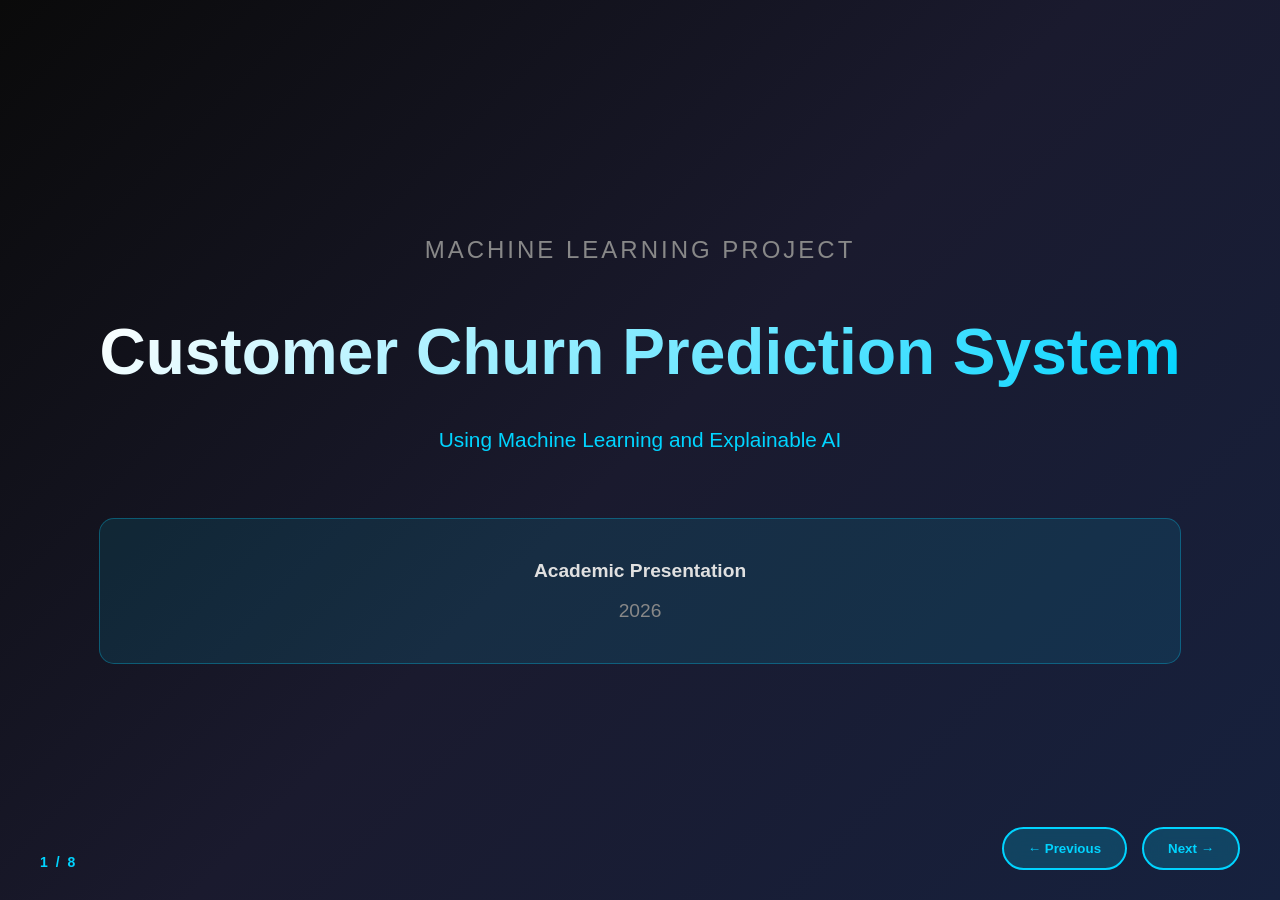
<file: churn_data/Frontend/ppt.html>
<!DOCTYPE html>
<html lang="en">
<head>
    <meta charset="UTF-8">
    <meta name="viewport" content="width=device-width, initial-scale=1.0">
    <title>Customer Churn Prediction System</title>
    <style>
        * {
            margin: 0;
            padding: 0;
            box-sizing: border-box;
        }

        body {
            font-family: 'Segoe UI', Tahoma, Geneva, Verdana, sans-serif;
            background: #0a0a0a;
            color: #ffffff;
            overflow: hidden;
        }

        .presentation {
            width: 100vw;
            height: 100vh;
            position: relative;
        }

        .slide {
            position: absolute;
            width: 100%;
            height: 100%;
            display: none;
            padding: 60px 80px;
            background: linear-gradient(135deg, #0a0a0a 0%, #1a1a2e 50%, #16213e 100%);
            opacity: 0;
            transition: opacity 0.5s ease-in-out;
        }

        .slide.active {
            display: flex;
            flex-direction: column;
            opacity: 1;
        }

        /* Navigation */
        .nav-controls {
            position: fixed;
            bottom: 30px;
            right: 40px;
            z-index: 1000;
            display: flex;
            gap: 15px;
        }

        .nav-btn {
            background: rgba(0, 212, 255, 0.2);
            border: 2px solid #00d4ff;
            color: #00d4ff;
            padding: 12px 24px;
            border-radius: 30px;
            cursor: pointer;
            font-weight: 600;
            transition: all 0.3s ease;
            backdrop-filter: blur(10px);
        }

        .nav-btn:hover {
            background: #00d4ff;
            color: #0a0a0a;
            transform: translateY(-2px);
            box-shadow: 0 5px 20px rgba(0, 212, 255, 0.4);
        }

        .slide-counter {
            position: fixed;
            bottom: 30px;
            left: 40px;
            color: #00d4ff;
            font-size: 14px;
            font-weight: 600;
            letter-spacing: 2px;
        }

        /* Typography */
        h1 {
            font-size: 3.5rem;
            font-weight: 700;
            background: linear-gradient(135deg, #ffffff 0%, #00d4ff 100%);
            -webkit-background-clip: text;
            -webkit-text-fill-color: transparent;
            margin-bottom: 20px;
            line-height: 1.2;
        }

        h2 {
            font-size: 2.8rem;
            color: #00d4ff;
            margin-bottom: 40px;
            font-weight: 600;
            position: relative;
            display: inline-block;
        }

        h2::after {
            content: '';
            position: absolute;
            bottom: -10px;
            left: 0;
            width: 60px;
            height: 4px;
            background: linear-gradient(90deg, #00d4ff, #0099cc);
            border-radius: 2px;
        }

        h3 {
            font-size: 1.5rem;
            color: #00d4ff;
            margin-bottom: 15px;
            font-weight: 600;
        }

        p, li {
            font-size: 1.2rem;
            line-height: 1.8;
            color: #e0e0e0;
        }

        ul {
            list-style: none;
            padding-left: 0;
        }

        li {
            position: relative;
            padding-left: 30px;
            margin-bottom: 15px;
        }

        li::before {
            content: '▹';
            position: absolute;
            left: 0;
            color: #00d4ff;
            font-weight: bold;
        }

        /* Layout Components */
        .content-grid {
            display: grid;
            grid-template-columns: 1fr 1fr;
            gap: 60px;
            align-items: center;
            flex: 1;
        }

        .content-single {
            max-width: 900px;
        }

        .highlight {
            color: #00d4ff;
            font-weight: 600;
        }

        .card {
            background: rgba(255, 255, 255, 0.05);
            border: 1px solid rgba(0, 212, 255, 0.2);
            border-radius: 15px;
            padding: 30px;
            backdrop-filter: blur(10px);
            transition: transform 0.3s ease;
        }

        .card:hover {
            transform: translateY(-5px);
            border-color: #00d4ff;
        }

        /* Visual Elements */
        .icon-circle {
            width: 80px;
            height: 80px;
            background: linear-gradient(135deg, #00d4ff 0%, #0099cc 100%);
            border-radius: 50%;
            display: flex;
            align-items: center;
            justify-content: center;
            font-size: 2rem;
            margin-bottom: 20px;
            box-shadow: 0 10px 30px rgba(0, 212, 255, 0.3);
        }

        .diagram {
            background: rgba(0, 212, 255, 0.1);
            border: 2px dashed #00d4ff;
            border-radius: 20px;
            padding: 40px;
            text-align: center;
            position: relative;
        }

        .flow-step {
            background: rgba(0, 212, 255, 0.15);
            border: 2px solid #00d4ff;
            border-radius: 10px;
            padding: 20px;
            margin: 10px;
            display: inline-block;
            min-width: 150px;
            font-weight: 600;
        }

        .arrow {
            color: #00d4ff;
            font-size: 2rem;
            margin: 0 20px;
        }

        .metric-box {
            background: linear-gradient(135deg, rgba(0, 212, 255, 0.1) 0%, rgba(0, 153, 204, 0.1) 100%);
            border-left: 4px solid #00d4ff;
            padding: 20px;
            margin: 15px 0;
            border-radius: 0 10px 10px 0;
        }

        /* Specific Slide Styles */
        .title-slide {
            justify-content: center;
            align-items: center;
            text-align: center;
        }

        .title-slide h1 {
            font-size: 4rem;
            margin-bottom: 30px;
        }

        .subtitle {
            font-size: 1.5rem;
            color: #888;
            margin-bottom: 50px;
            letter-spacing: 3px;
            text-transform: uppercase;
        }

        .author-info {
            margin-top: 60px;
            padding: 30px;
            background: rgba(0, 212, 255, 0.1);
            border-radius: 15px;
            border: 1px solid rgba(0, 212, 255, 0.3);
        }

        .problem-grid {
            display: grid;
            grid-template-columns: repeat(3, 1fr);
            gap: 30px;
            margin-top: 40px;
        }

        .problem-card {
            background: rgba(255, 0, 85, 0.1);
            border: 1px solid rgba(255, 0, 85, 0.3);
            border-radius: 15px;
            padding: 30px;
            text-align: center;
        }

        .problem-card .icon-circle {
            background: linear-gradient(135deg, #ff0055 0%, #cc0044 100%);
            margin: 0 auto 20px;
            box-shadow: 0 10px 30px rgba(255, 0, 85, 0.3);
        }

        .tech-stack {
            display: flex;
            justify-content: space-around;
            margin-top: 40px;
            flex-wrap: wrap;
            gap: 20px;
        }

        .tech-item {
            background: rgba(0, 212, 255, 0.1);
            border: 1px solid #00d4ff;
            border-radius: 10px;
            padding: 15px 30px;
            font-weight: 600;
            transition: all 0.3s ease;
        }

        .tech-item:hover {
            background: #00d4ff;
            color: #0a0a0a;
            transform: scale(1.05);
        }

        .shap-visual {
            display: flex;
            align-items: center;
            justify-content: center;
            gap: 40px;
            margin-top: 40px;
        }

        .feature-bar {
            display: flex;
            align-items: center;
            margin: 10px 0;
        }

        .feature-name {
            width: 150px;
            text-align: right;
            margin-right: 20px;
            font-size: 0.9rem;
        }

        .bar-container {
            flex: 1;
            height: 30px;
            background: rgba(255, 255, 255, 0.1);
            border-radius: 15px;
            overflow: hidden;
            position: relative;
        }

        .bar {
            height: 100%;
            border-radius: 15px;
            display: flex;
            align-items: center;
            justify-content: flex-end;
            padding-right: 10px;
            font-size: 0.8rem;
            font-weight: bold;
        }

        .bar.positive {
            background: linear-gradient(90deg, #00d4ff, #00ff88);
            margin-left: 50%;
        }

        .bar.negative {
            background: linear-gradient(90deg, #ff0055, #ff5500);
            margin-right: 50%;
            justify-content: flex-start;
            padding-left: 10px;
        }

        .dashboard-preview {
            display: grid;
            grid-template-columns: repeat(2, 1fr);
            gap: 30px;
            margin-top: 30px;
        }

        .dash-widget {
            background: rgba(255, 255, 255, 0.05);
            border: 1px solid rgba(0, 212, 255, 0.2);
            border-radius: 15px;
            padding: 25px;
            position: relative;
            overflow: hidden;
        }

        .dash-widget::before {
            content: '';
            position: absolute;
            top: 0;
            left: 0;
            width: 100%;
            height: 4px;
            background: linear-gradient(90deg, #00d4ff, #00ff88);
        }

        .future-grid {
            display: grid;
            grid-template-columns: repeat(2, 1fr);
            gap: 40px;
            margin-top: 40px;
        }

        .future-item {
            display: flex;
            align-items: start;
            gap: 20px;
        }

        .future-icon {
            font-size: 2.5rem;
            color: #00d4ff;
        }

        /* Animations */
        @keyframes fadeInUp {
            from {
                opacity: 0;
                transform: translateY(30px);
            }
            to {
                opacity: 1;
                transform: translateY(0);
            }
        }

        .animate-in {
            animation: fadeInUp 0.6s ease-out forwards;
        }

        .delay-1 { animation-delay: 0.1s; }
        .delay-2 { animation-delay: 0.2s; }
        .delay-3 { animation-delay: 0.3s; }

        /* Responsive */
        @media (max-width: 1024px) {
            .slide {
                padding: 40px;
            }
            h1 { font-size: 2.5rem; }
            h2 { font-size: 2rem; }
            .content-grid {
                grid-template-columns: 1fr;
                gap: 30px;
            }
            .problem-grid {
                grid-template-columns: 1fr;
            }
        }
    </style>
</head>
<body>
    <div class="presentation">
        <!-- Slide 1: Title -->
        <div class="slide active title-slide">
            <div class="animate-in">
                <div class="subtitle">Machine Learning Project</div>
                <h1>Customer Churn Prediction System</h1>
                <p style="font-size: 1.3rem; color: #00d4ff; margin-bottom: 20px;">Using Machine Learning and Explainable AI</p>
                <div class="author-info">
                    <p style="margin: 5px 0;"><strong>Academic Presentation</strong></p>
                    <p style="color: #888; margin: 5px 0;">2026</p>
                </div>
            </div>
        </div>

        <!-- Slide 2: Introduction -->
        <div class="slide">
            <h2>Introduction</h2>
            <div class="content-grid">
                <div class="content-single">
                    <div class="card animate-in">
                        <h3>What is Customer Churn?</h3>
                        <p>Churn refers to when customers <span class="highlight">stop doing business</span> with a company or service. Predicting churn helps businesses <span class="highlight">retain valuable customers</span> and reduce revenue loss.</p>
                    </div>
                    <ul style="margin-top: 30px;" class="animate-in delay-1">
                        <li>Critical for <span class="highlight">subscription-based</span> business models</li>
                        <li>Acquiring new customers costs <span class="highlight">5-25x more</span> than retaining existing ones</li>
                        <li>Early prediction enables <span class="highlight">proactive retention</span> strategies</li>
                    </ul>
                </div>
                <div class="animate-in delay-2" style="text-align: center;">
                    <div class="diagram">
                        <div style="font-size: 4rem; margin-bottom: 20px;">📊</div>
                        <p style="font-size: 1.5rem; font-weight: 600; color: #00d4ff;">Business Impact</p>
                        <p style="margin-top: 15px;">Reducing churn by 5% can increase profits by 25-95%</p>
                    </div>
                </div>
            </div>
        </div>

        <!-- Slide 3: Problem Statement -->
        <div class="slide">
            <h2>Problem Statement</h2>
            <div class="problem-grid">
                <div class="problem-card animate-in">
                    <div class="icon-circle">⚠️</div>
                    <h3>High Churn Rates</h3>
                    <p>Industries like telecom experience <span class="highlight">15-25% annual churn</span>, significantly impacting revenue</p>
                </div>
                <div class="problem-card animate-in delay-1">
                    <div class="icon-circle">🔍</div>
                    <h3>Black Box Models</h3>
                    <p>Traditional ML models lack <span class="highlight">interpretability</span>, making business decisions difficult</p>
                </div>
                <div class="problem-card animate-in delay-2">
                    <div class="icon-circle">⏱️</div>
                    <h3>Reactive Approach</h3>
                    <p>Companies often act <span class="highlight">after</span> customers leave, missing prevention opportunities</p>
                </div>
            </div>
            <div class="metric-box animate-in delay-3" style="margin-top: 40px;">
                <h3>Objective</h3>
                <p>Develop an <span class="highlight">accurate prediction system</span> with <span class="highlight">transparent explanations</span> and an <span class="highlight">interactive dashboard</span> for real-time decision making</p>
            </div>
        </div>

        <!-- Slide 4: System Overview -->
        <div class="slide">
            <h2>System Architecture</h2>
            <div style="text-align: center; margin-top: 30px;">
                <div class="animate-in">
                    <div class="flow-step">Data Collection</div>
                    <span class="arrow">→</span>
                    <div class="flow-step">Preprocessing</div>
                    <span class="arrow">→</span>
                    <div class="flow-step">Feature Engineering</div>
                </div>
                <div style="margin: 20px 0; color: #00d4ff; font-size: 2rem;">↓</div>
                <div class="animate-in delay-1">
                    <div class="flow-step" style="background: rgba(0, 212, 255, 0.3); border-width: 3px;">ML Model Training</div>
                    <span class="arrow">→</span>
                    <div class="flow-step" style="background: rgba(0, 212, 255, 0.3); border-width: 3px;">SHAP Explainability</div>
                </div>
                <div style="margin: 20px 0; color: #00d4ff; font-size: 2rem;">↓</div>
                <div class="animate-in delay-2">
                    <div class="flow-step">Web Dashboard</div>
                    <span class="arrow">→</span>
                    <div class="flow-step">Real-time Predictions</div>
                </div>
            </div>
            <div class="tech-stack animate-in delay-3">
                <div class="tech-item">Python</div>
                <div class="tech-item">Scikit-learn</div>
                <div class="tech-item">XGBoost</div>
                <div class="tech-item">SHAP</div>
                <div class="tech-item">Flask/Streamlit</div>
                <div class="tech-item">Pandas</div>
            </div>
        </div>

        <!-- Slide 5: Dataset and Model -->
        <div class="slide">
            <h2>Dataset & Model Performance</h2>
            <div class="content-grid">
                <div class="animate-in">
                    <h3>Dataset Characteristics</h3>
                    <ul>
                        <li><span class="highlight">7,043</span> customer records</li>
                        <li><span class="highlight">21 features</span> including demographics, services, and billing</li>
                        <li>Target: <span class="highlight">Churn Yes/No</span></li>
                        <li>Class distribution handled with <span class="highlight">SMOTE</span></li>
                    </ul>
                    <div class="card" style="margin-top: 30px;">
                        <h3>Key Features</h3>
                        <p>Tenure • Monthly Charges • Contract Type • Internet Service • Payment Method • Support Tickets</p>
                    </div>
                </div>
                <div class="animate-in delay-1">
                    <h3>Model Results</h3>
                    <div class="metric-box">
                        <span style="font-size: 2rem; color: #00d4ff;">92%</span>
                        <p>Accuracy</p>
                    </div>
                    <div class="metric-box">
                        <span style="font-size: 2rem; color: #00d4ff;">0.89</span>
                        <p>F1-Score</p>
                    </div>
                    <div class="metric-box">
                        <span style="font-size: 2rem; color: #00d4ff;">0.94</span>
                        <p>AUC-ROC</p>
                    </div>
                    <p style="margin-top: 20px; font-size: 1rem; color: #888;">Best Model: <span class="highlight">XGBoost Classifier</span> with hyperparameter tuning</p>
                </div>
            </div>
        </div>

        <!-- Slide 6: Explainable AI -->
        <div class="slide">
            <h2>Explainable AI (SHAP)</h2>
            <div class="content-grid">
                <div class="animate-in">
                    <h3>Why SHAP?</h3>
                    <ul>
                        <li><span class="highlight">SHAP (SHapley Additive exPlanations)</span> provides consistent, locally accurate feature attributions</li>
                        <li>Explains <span class="highlight">individual predictions</span> at the customer level</li>
                        <li>Identifies <span class="highlight">global feature importance</span> across the dataset</li>
                        <li>Enables <span class="highlight">business stakeholders</span> to trust and act on model outputs</li>
                    </ul>
                    <div class="card" style="margin-top: 30px;">
                        <p style="font-style: italic; color: #00d4ff;">"This customer has 85% churn risk primarily due to month-to-month contract and high monthly charges"</p>
                    </div>
                </div>
                <div class="animate-in delay-1">
                    <h3>Feature Impact Analysis</h3>
                    <div class="shap-visual">
                        <div style="width: 100%;">
                            <div class="feature-bar">
                                <div class="feature-name">Contract</div>
                                <div class="bar-container">
                                    <div class="bar positive" style="width: 40%;">High</div>
                                </div>
                            </div>
                            <div class="feature-bar">
                                <div class="feature-name">Tenure</div>
                                <div class="bar-container">
                                    <div class="bar negative" style="width: 35%; margin-left: 15%;">Low</div>
                                </div>
                            </div>
                            <div class="feature-bar">
                                <div class="feature-name">MonthlyCharges</div>
                                <div class="bar-container">
                                    <div class="bar positive" style="width: 30%;">High</div>
                                </div>
                            </div>
                            <div class="feature-bar">
                                <div class="feature-name">TechSupport</div>
                                <div class="bar-container">
                                    <div class="bar negative" style="width: 25%; margin-left: 25%;">No</div>
                                </div>
                            </div>
                        </div>
                    </div>
                    <p style="text-align: center; margin-top: 20px; font-size: 0.9rem; color: #888;">Blue = Reduces Churn Risk | Red = Increases Churn Risk</p>
                </div>
            </div>
        </div>

        <!-- Slide 7: Web Dashboard -->
        <div class="slide">
            <h2>Web Dashboard Features</h2>
            <div class="dashboard-preview">
                <div class="dash-widget animate-in">
                    <h3>📈 Real-time Prediction</h3>
                    <p>Input customer data and receive <span class="highlight">instant churn probability</span> with confidence intervals</p>
                </div>
                <div class="dash-widget animate-in delay-1">
                    <h3>🔍 Explanation View</h3>
                    <p>Interactive <span class="highlight">SHAP force plots</span> showing which factors drive each prediction</p>
                </div>
                <div class="dash-widget animate-in delay-2">
                    <h3>📊 Analytics Panel</h3>
                    <p>Visualize <span class="highlight">customer segments</span>, risk distributions, and historical trends</p>
                </div>
                <div class="dash-widget animate-in delay-3">
                    <h3>⚡ Action Recommendations</h3>
                    <p>AI-generated <span class="highlight">retention strategies</span> based on individual customer profiles</p>
                </div>
            </div>
            <div class="metric-box animate-in" style="margin-top: 30px; text-align: center;">
                <p><span class="highlight">Tech Stack:</span> React Frontend • Python Backend • RESTful API • Interactive D3.js Visualizations</p>
            </div>
        </div>

        <!-- Slide 8: Conclusion -->
        <div class="slide">
            <h2>Conclusion & Future Work</h2>
            <div class="future-grid">
                <div class="animate-in">
                    <h3>Key Achievements</h3>
                    <ul>
                        <li>Achieved <span class="highlight">92% accuracy</span> in churn prediction</li>
                        <li>Implemented <span class="highlight">transparent AI</span> with SHAP explanations</li>
                        <li>Built <span class="highlight">user-friendly dashboard</span> for business users</li>
                        <li>Enabled <span class="highlight">data-driven retention</span> strategies</li>
                    </ul>
                </div>
                <div class="animate-in delay-1">
                    <h3>Future Enhancements</h3>
                    <div class="future-item">
                        <div class="future-icon">🤖</div>
                        <div>
                            <strong>Deep Learning</strong>
                            <p style="font-size: 1rem; color: #888;">Explore LSTM networks for temporal patterns</p>
                        </div>
                    </div>
                    <div class="future-item">
                        <div class="future-icon">📱</div>
                        <div>
                            <strong>Mobile App</strong>
                            <p style="font-size: 1rem; color: #888;">Native iOS/Android apps for field teams</p>
                        </div>
                    </div>
                    <div class="future-item">
                        <div class="future-icon">🔄</div>
                        <div>
                            <strong>Auto-Retraining</strong>
                            <p style="font-size: 1rem; color: #888;">MLOps pipeline for continuous model updates</p>
                        </div>
                    </div>
                    <div class="future-item">
                        <div class="future-icon">🎯</div>
                        <div>
                            <strong>Prescriptive Analytics</strong>
                            <p style="font-size: 1rem; color: #888;">AI recommendations for optimal retention offers</p>
                        </div>
                    </div>
                </div>
            </div>
            <div style="text-align: center; margin-top: 50px;" class="animate-in delay-2">
                <p style="font-size: 1.5rem; color: #00d4ff; font-weight: 600;">Thank You</p>
                <p style="color: #888; margin-top: 10px;">Questions & Discussion</p>
            </div>
        </div>
    </div>

    <div class="slide-counter">
        <span id="current">1</span> / <span id="total">8</span>
    </div>

    <div class="nav-controls">
        <button class="nav-btn" onclick="prevSlide()">← Previous</button>
        <button class="nav-btn" onclick="nextSlide()">Next →</button>
    </div>

    <script>
        let currentSlide = 0;
        const slides = document.querySelectorAll('.slide');
        const totalSlides = slides.length;

        document.getElementById('total').textContent = totalSlides;

        function showSlide(n) {
            slides.forEach(slide => slide.classList.remove('active'));
            currentSlide = (n + totalSlides) % totalSlides;
            slides[currentSlide].classList.add('active');
            document.getElementById('current').textContent = currentSlide + 1;
        }

        function nextSlide() {
            showSlide(currentSlide + 1);
        }

        function prevSlide() {
            showSlide(currentSlide - 1);
        }

        // Keyboard navigation
        document.addEventListener('keydown', (e) => {
            if (e.key === 'ArrowRight' || e.key === ' ') nextSlide();
            if (e.key === 'ArrowLeft') prevSlide();
        });

        // Touch support for mobile
        let touchStartX = 0;
        document.addEventListener('touchstart', e => {
            touchStartX = e.changedTouches[0].screenX;
        });
        document.addEventListener('touchend', e => {
            const touchEndX = e.changedTouches[0].screenX;
            if (touchStartX - touchEndX > 50) nextSlide();
            if (touchEndX - touchStartX > 50) prevSlide();
        });
    </script>
</body>
</html>
</file>
